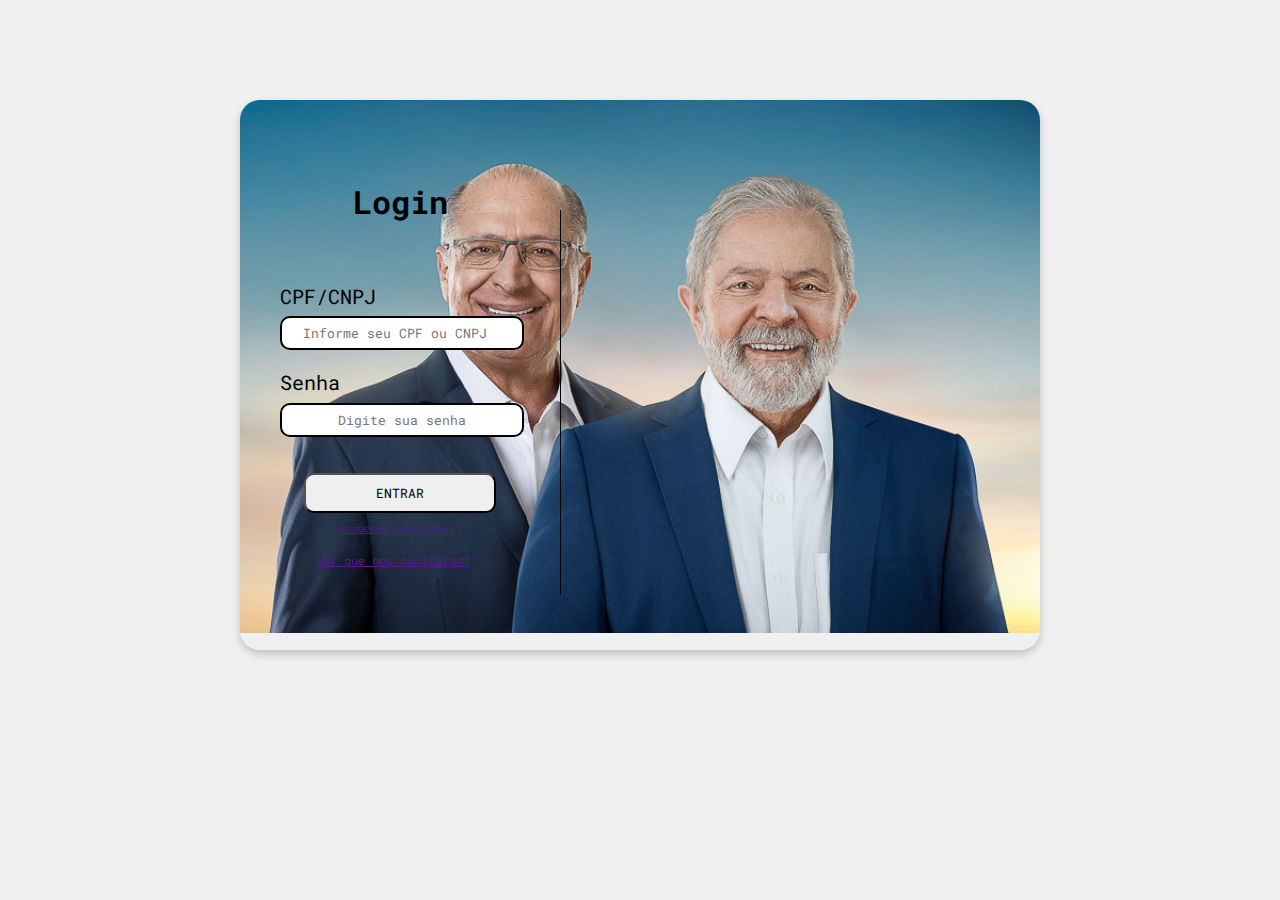
<file: index.html>
<!DOCTYPE html>
<html lang="pt-br">

<head>
	<meta charset="UTF-8">
	<meta name="viewport" content="width=device-width, initial-scale=1.0">
	<title>Document</title>
	<link rel="stylesheet" href="estilologin.css">
	<link rel="preconnect" href="https://fonts.googleapis.com">
	<link rel="preconnect" href="https://fonts.gstatic.com" crossorigin>
	<link href="https://fonts.googleapis.com/css2?family=Roboto+Mono:ital,wght@0,100..700;1,100..700&display=swap"
		rel="stylesheet">
</head>

<body>
	<div id="caixalogin">

		<div class="linha">
		</div>

		<form id="formulariologin">
			<h1 id="login">Login</h1>
			<div id="cpf">
				<label for="CPF/CNPJ">CPF/CNPJ</label>
				<input placeholder="Informe seu CPF ou CNPJ" type="number" name="CPF/CNPJ" id="CPF/CNPJ">
			</div>
			<div id="senha">
				<label for="Senha1">Senha</label>
				<input Placeholder="Digite sua senha" type="password" name="Senha" id="Senha1" >
			</div>
			<input id="enviar" type="submit" value="ENTRAR">
			<a style="font-size: 10px; margin-left: 25%; margin-bottom: 7%;" href="">Esqueceu sua senha?</a>
			<a style="font-size: 12px; margin-left: 15%;" href="">Por que nos contratar?</a>
		</form>

	</div>
</body>

</html>
</file>
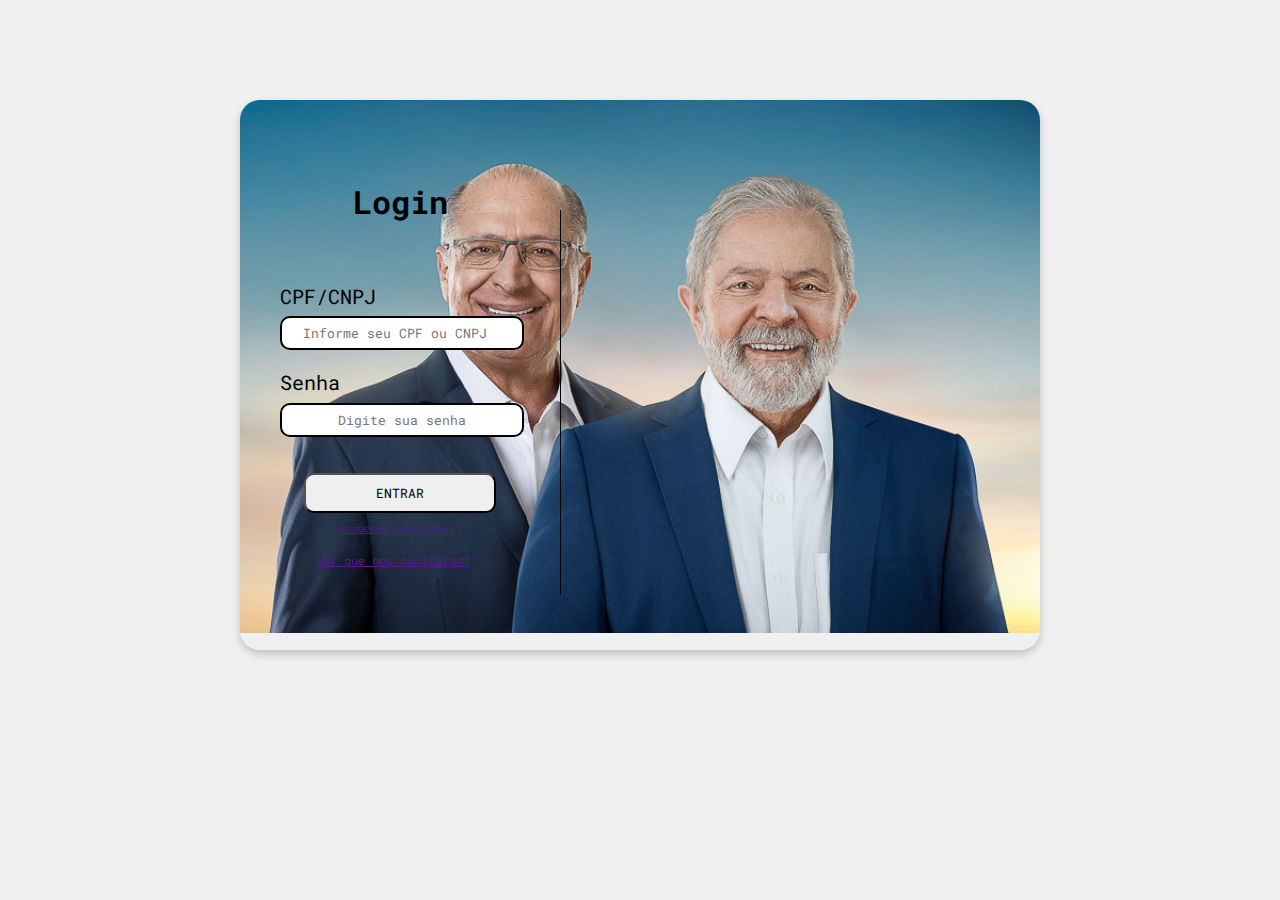
<file: testezinho.html>
<!DOCTYPE html>
<html lang="pt-br">

<head>
	<meta charset="UTF-8">
	<meta name="viewport" content="width=device-width, initial-scale=1.0">
	<title>Document</title>
	<link rel="stylesheet" href="estilologin.css">
	<link rel="preconnect" href="https://fonts.googleapis.com">
	<link rel="preconnect" href="https://fonts.gstatic.com" crossorigin>
	<link href="https://fonts.googleapis.com/css2?family=Roboto+Mono:ital,wght@0,100..700;1,100..700&display=swap"
		rel="stylesheet">
</head>

<body>
	<div id="caixalogin">

		<div class="linha">
		</div>

		<form id="formulariologin">
			<h1 id="login">Login</h1>
			<div id="cpf">
				<label for="CPF/CNPJ">CPF/CNPJ</label>
				<input placeholder="Informe seu CPF ou CNPJ" type="number" name="CPF/CNPJ" id="CPF/CNPJ">
			</div>
			<div id="senha">
				<label for="Senha1">Senha</label>
				<input Placeholder="Digite sua senha" type="password" name="Senha" id="Senha1" >
			</div>
			<input id="enviar" type="submit" value="ENTRAR">
			<a style="font-size: 10px; margin-left: 25%; margin-bottom: 7%;" href="">Esqueceu sua senha?</a>
			<a style="font-size: 12px; margin-left: 15%;" href="">Por que nos contratar?</a>
		</form>

	</div>
</body>

</html>
</file>
<file: estilologin.css>
*{
    margin: 0;
    padding: 0;
    list-style: none;
    text-decoration: nome;
    font-family: 'Roboto mono';

}

body {
    margin: 0;
    padding: 0;
    display: flex;
    justify-content: center; /* Centraliza horizontalmente */
    align-items: center;    /* Centraliza verticalmente */
    height: 100vh;          /* Altura total da tela */
    background-color: #f0f0f0; /* Cor de fundo da página */
}

.linha{
    width: 1px;
    height: 70%;
    position: absolute;
    background-color: rgb(0, 0, 0);
    left: 40%;
    top: 20%;
    
}
#cpf{
    display: flex;
    flex-direction: column;
    margin-bottom: 8%;
}
#cpf label, #senha label{
    margin-bottom: 3%;
    font-size: 20px;
}

#cpf input{
    width: 100%;
    height: 30px;
    border-radius: 10px;
    text-align: center;
    border: solid 2px black;
}
#senha input{
    width: 100%;
    height: 30px;
    border-radius: 10px;
    border: solid 2px rgb(0, 0, 0);
    text-align: center;
}
#senha{
    display: flex;
    flex-direction: column;
    margin-bottom: 15%;
}

#caixalogin{
    box-shadow: 0 4px 8px rgba(0, 0, 0, 0.2);
    width: 800px; 
	height: 550px; 
	background-image: url(lula/lula13.jpeg);
    background-repeat:no-repeat ;
    background-size: 100%;
	position: absolute; 
    justify-content: center;
	top: 100px;
	border-radius: 20px;
    justify-content: center;
}
#login{
    text-align: center;
    margin-bottom: 25%;
}
#formulariologin{
    width: 30%;
    margin-top: 10%;
    margin-left: 5%;
    display: flex;
    flex-direction: column;
}
#enviar{
    width: 80%;
    height: 40px;
    border-radius: 10px;
    margin-left: 10%;
    margin-bottom: 4%;
}
</file>
